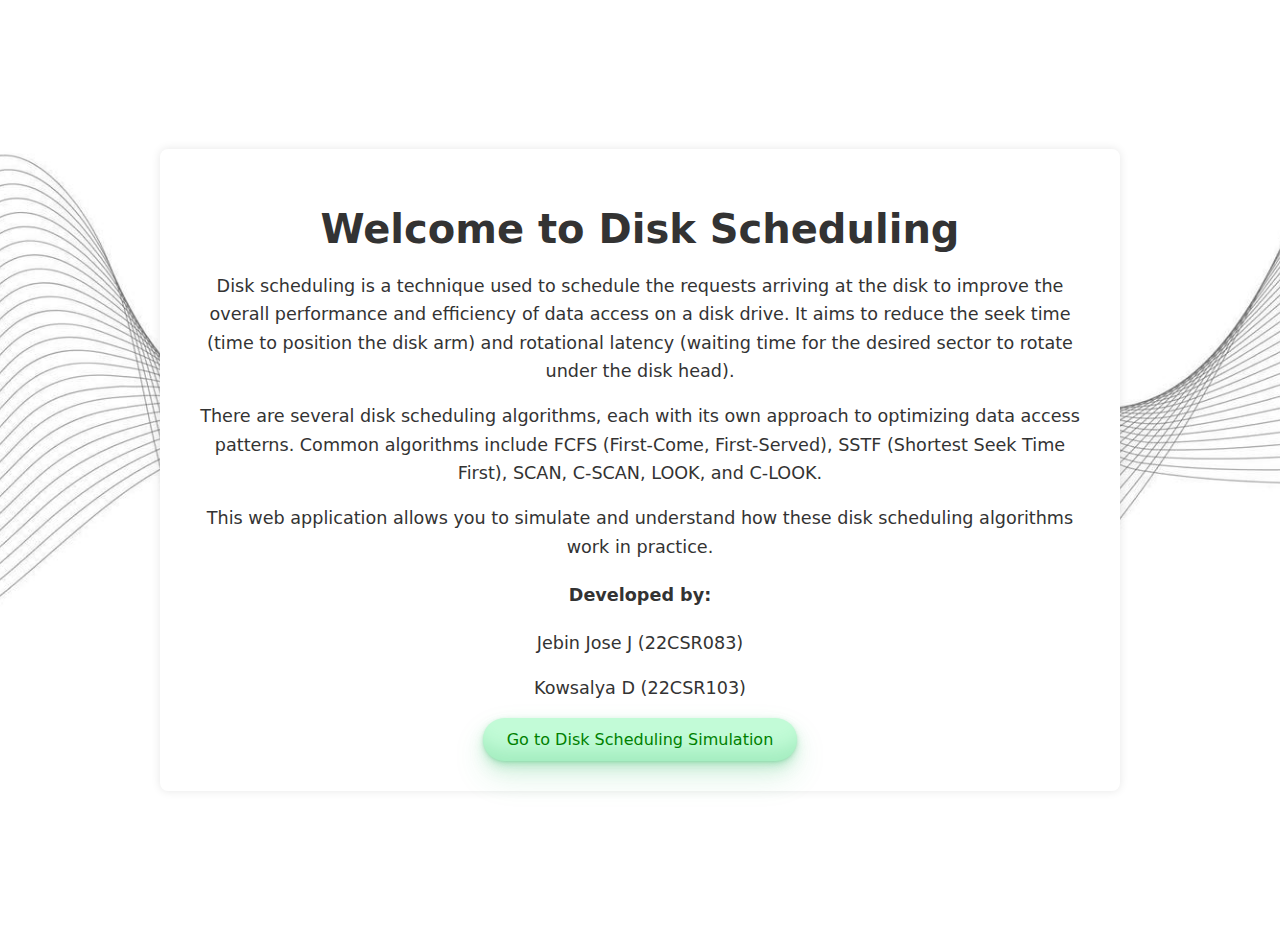
<file: index.html>
<!DOCTYPE html>
<html lang="en">
<head>
    <meta charset="UTF-8">
    <meta name="viewport" content="width=device-width, initial-scale=1.0">
    <title>Disk Scheduling Introduction</title>
    <link rel="stylesheet" href="styles.css">
    <link rel="preconnect" href="https://fonts.googleapis.com">
    <link rel="preconnect" href="https://fonts.gstatic.com" crossorigin>
    <link href="https://fonts.googleapis.com/css2?family=Caudex:ital,wght@0,400;0,700;1,400;1,700&display=swap" rel="stylesheet">
</head>
<body>
    <div class="container">
        <h1>Welcome to Disk Scheduling</h1>
        <div class="content">
            <p>
                Disk scheduling is a technique used to schedule the requests arriving at the disk to improve the overall performance and efficiency of data access on a disk drive.
                It aims to reduce the seek time (time to position the disk arm) and rotational latency (waiting time for the desired sector to rotate under the disk head).
            </p>
            <p>
                There are several disk scheduling algorithms, each with its own approach to optimizing data access patterns. Common algorithms include FCFS (First-Come, First-Served),
                SSTF (Shortest Seek Time First), SCAN, C-SCAN, LOOK, and C-LOOK.
            </p>
            <p>
                This web application allows you to simulate and understand how these disk scheduling algorithms work in practice.
            </p>
        </div>
        <div class="developer-info">
            <h2><p>Developed by: </p></h2><p>Jebin Jose J (22CSR083)</p>
            <p>Kowsalya D (22CSR103)</p>
        </div>
        <a href="app.html" class="button">Go to Disk Scheduling Simulation</a>
    </div>
</body>
</html>
</file>
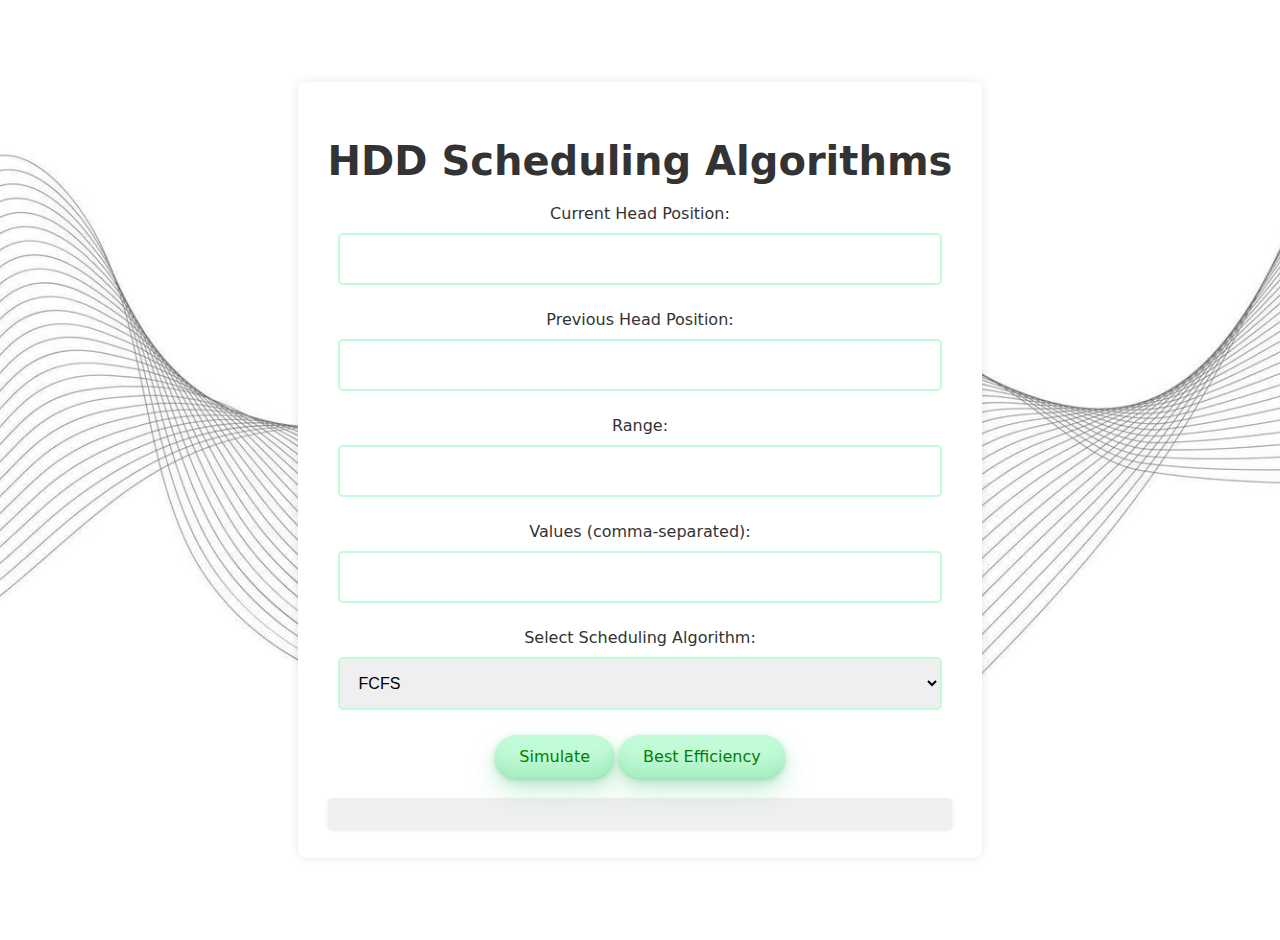
<file: app.html>
<!DOCTYPE html>
<html lang="en">
<head>
    <meta charset="UTF-8">
    <meta name="viewport" content="width=device-width, initial-scale=1.0">
    <title>HDD Scheduling Algorithms</title>
    <link rel="stylesheet" href="styles.css">
    <link rel="preconnect" href="https://fonts.googleapis.com">
    <link rel="preconnect" href="https://fonts.gstatic.com" crossorigin>
    <link href="https://fonts.googleapis.com/css2?family=Caudex:ital,wght@0,400;0,700;1,400;1,700&display=swap" rel="stylesheet">
</head>
<body>
    <div class="container">
        <h1>HDD Scheduling Algorithms</h1>
        <div class="input-container">
            <label for="previousPosition">Current Head Position:</label>
            <input type="number" id="previousPosition" required>
        </div>
        <div class="input-container">
            <label for="currentPosition">Previous Head Position:</label>
            <input type="number" id="currentPosition" required>
        </div>
        <div class="input-container">
            <label for="range">Range:</label>
            <input type="number" id="range" required>
        </div>
        <div class="input-container">
            <label for="values">Values (comma-separated):</label>
            <input type="text" id="values" required>
        </div>
        <div class="input-container">
            <label for="algorithm">Select Scheduling Algorithm:</label>
            <select id="algorithm">
                <option value="fcfs">FCFS</option>
                <option value="sstf">SSTF</option>
                <option value="scan">SCAN</option>
                <option value="cscan">C-SCAN</option>
                <option value="look">LOOK</option>
                <option value="clook">C-LOOK</option>
            </select>
        </div>
        <button class="button" onclick="calculate()">Simulate</button>
        <button id="bestEfficiencyButton" class="button best-efficiency">Best Efficiency</button>
        <div id="result"></div>
        <div id="movements"></div> 
    </div>

    <script src="script.js"></script>
</body>
</html>
</file>
<file: styles.css>
body {
    font-family: system-ui, -apple-system, BlinkMacSystemFont, 'Segoe UI', Roboto, Oxygen, Ubuntu, Cantarell, 'Open Sans', 'Helvetica Neue', sans-serif;
    background-color: #f0f0f060;
    background-image: url('bg.jpg'); /* Background image */
    background-size: cover; /* Cover the entire background */
    background-position: center; /* Center the background */
    display: flex;
    justify-content: center;
    align-items: center;
    height: 100vh;
    margin: 20px;
    color: #333;
}


.container {
    max-width: 900px; /* Increased max-width */
    margin: 50px auto;
    padding: 30px; /* Increased padding */
    background-color: #fff;
    border-radius: 8px;
    box-shadow: 0 0 10px rgba(0, 0, 0, 0.1);
    text-align: center;
}
h1 {
    font-size: 2.5rem;
    margin-bottom: 20px;
  
}
p {
    font-size: 1.1rem;
    line-height: 1.6;
    margin-bottom: 15px;
}
.input-container {
    margin-bottom: 15px;
}

input[type=number],
input[type=text],
select {
    width: calc(100% - 20px); /* Adjusted width to account for padding and margin */
    padding: 15px;
    margin: 10px 0;
    box-sizing: border-box;
    border: 2px solid #c2fbd7;
    border-radius: 5px;
    font-size: 16px;
    transition: border-color 0.3s ease;
}

input[type=number]:focus,
input[type=text]:focus,
select:focus {
    outline: none;
    border-color: #87e8c6; /* Lighter shade of green on focus */
}

#result {
    margin-top: 20px;
    padding: 15px;
    background-color: #f0f0f0;
    border-radius: 4px;
    font-size: 14px;
    color: #555;
    box-shadow: 0 2px 4px rgba(0, 0, 0, 0.1);
}

.button {
    background-color: #c2fbd7;
    border-radius: 100px;
    box-shadow: rgba(44, 187, 99, .2) 0 -25px 18px -14px inset,rgba(44, 187, 99, .15) 0 1px 2px,rgba(44, 187, 99, .15) 0 2px 4px,rgba(44, 187, 99, .15) 0 4px 8px,rgba(44, 187, 99, .15) 0 8px 16px,rgba(44, 187, 99, .15) 0 16px 32px;
    color: green;
    cursor: pointer;
    display: inline-block;
    font-family: CerebriSans-Regular,-apple-system,system-ui,Roboto,sans-serif;
    padding: 12px 24px;
    text-align: center;
    text-decoration: none;
    transition: all 250ms;
    border: 0;
    font-size: 16px;
    user-select: none;
    -webkit-user-select: none;
    touch-action: manipulation;
}

.button:hover {
    box-shadow: rgba(44, 187, 99, .35) 0 -25px 18px -14px inset, rgba(44, 187, 99, .25) 0 1px 2px, rgba(44, 187, 99, .25) 0 2px 4px, rgba(44, 187, 99, .25) 0 4px 8px, rgba(44, 187, 99, .25) 0 8px 16px, rgba(44, 187, 99, .25) 0 16px 32px;
    transform: scale(1.05) rotate(-1deg);
}

.select-container {
    position: relative;
}

.select-container:after {
    content: '\25BC'; /* Unicode character for down arrow */
    position: absolute;
    top: calc(50% - 0.5em);
    right: 10px;
    font-size: 1.5em;
    pointer-events: none; /* Ensures the arrow doesn't interfere with select interaction */
}

.select-container select {
    -webkit-appearance: none; /* Remove default arrow in Chrome/Safari */
    -moz-appearance: none; /* Remove default arrow in Firefox */
    appearance: none; /* Remove default arrow in other browsers */
    padding-right: 30px; /* Space for the down arrow */
}
</file>
